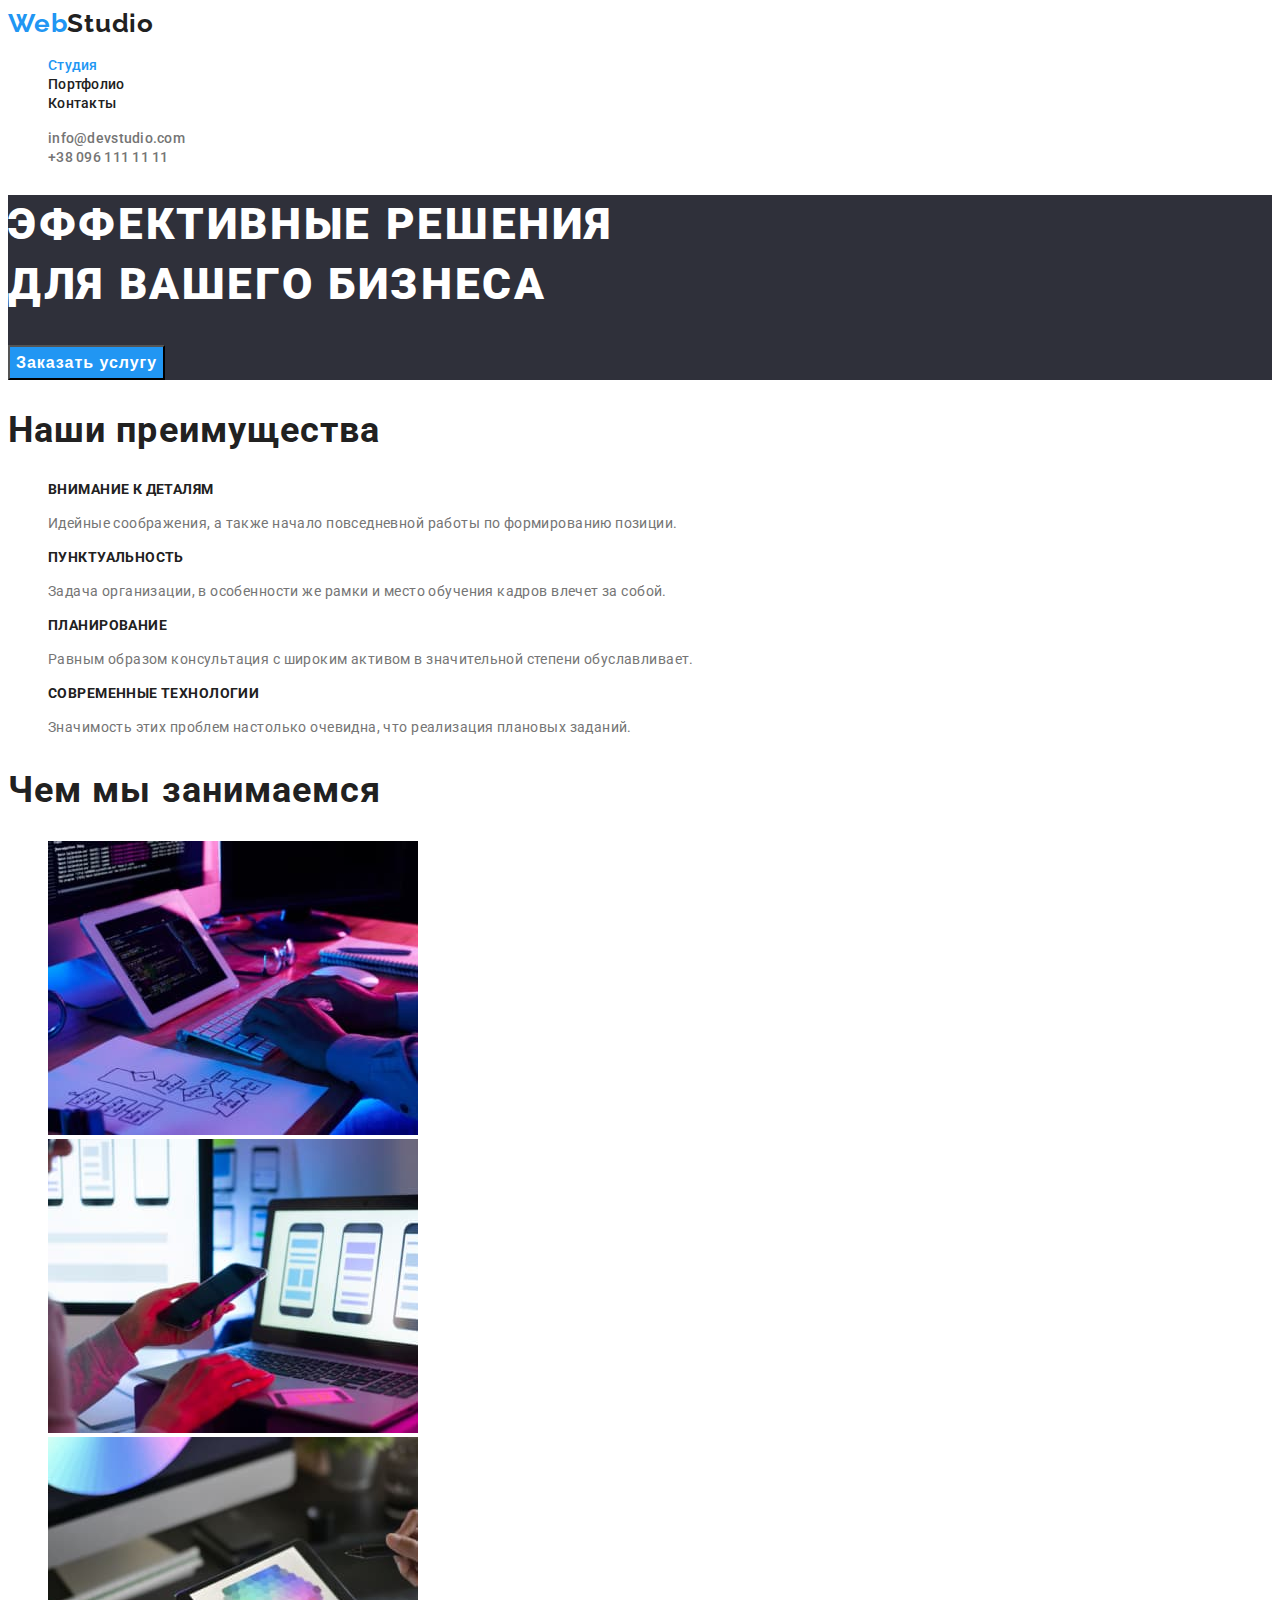
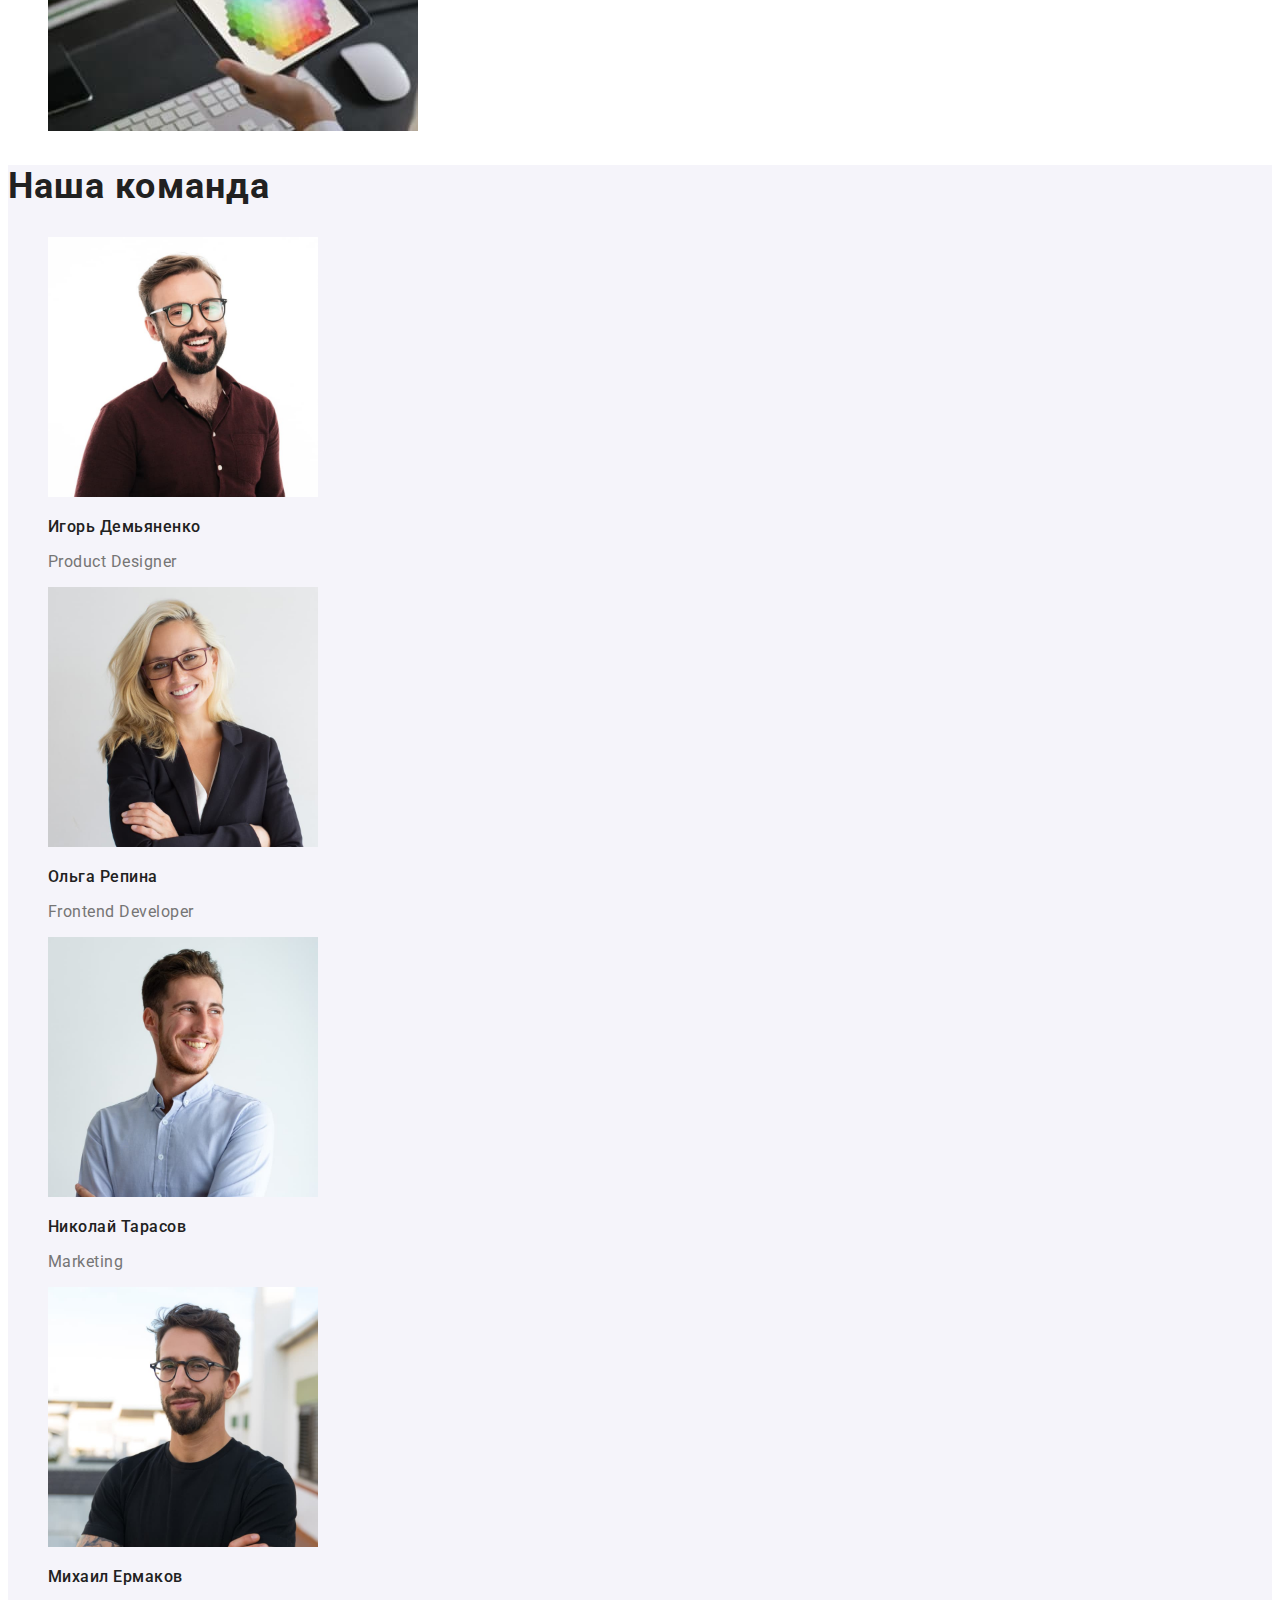
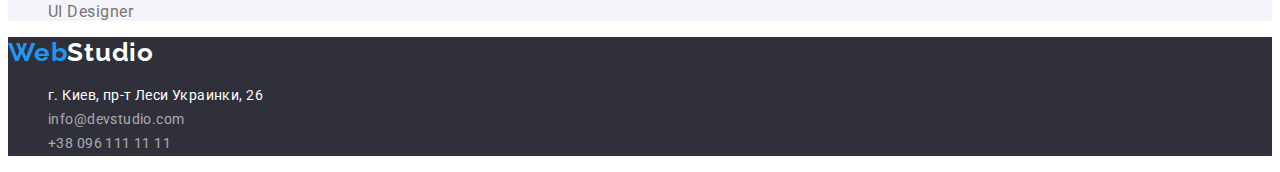
<file: index.html>
<!DOCTYPE html>
<html lang="ru">
  <head>
    <meta charset="UTF-8" />
    <meta http-equiv="X-UA-Compatible" content="IE=edge" />
    <meta name="viewport" content="width=device-width, initial-scale=1.0" />
    <title>Document</title>

    <link
      href="https://fonts.googleapis.com/css2?family=Raleway:wght@700&family=Roboto:wght@400;500;700;900&display=swap"
      rel="stylesheet"
    />
    <link rel="stylesheet" href="./css/styles.css" />
  </head>
  <body>
    <header class="header">
      <a href="" class="header-link"
        >Web<span class="header-logo">Studio</span></a
      >
      <nav>
        <ul class="site-nav">
          <li class="site-nav-item">
            <a href="" class="site-nav-link current">Студия</a>
          </li>
          <li class="site-nav-item">
            <a href="./portfolio.html" class="site-nav-link">Портфолио</a>
          </li>
          <li class="site-nav-item">
            <a href="" class="site-nav-link">Контакты</a>
          </li>
        </ul>
      </nav>
      <ul class="site-contacts">
        <li class="site-contacts-item">
          <a href="mailto:info@devstudio.com" class="site-contacts-link">
            info@devstudio.com</a
          >
        </li>
        <li>
          <a href="tel:+380961111111" class="site-contacts-link"
            >+38 096 111 11 11</a
          >
        </li>
      </ul>
    </header>

    <main>
      <section class="section-banner">
        <h1 class="banner-title">
          Эффективные решения<br />для вашего бизнеса
        </h1>
        <button type="button" class="banner-button">Заказать услугу</button>
      </section>

      <section class="section-benefits">
        <h2 class="section-benefits-title">Наши преимущества</h2>
        <ul class="benefits">
          <li>
            <h3 class="benefits-title">Внимание к деталям</h3>
            <p class="benefits-text">
              Идейные соображения, а также начало повседневной работы по
              формированию позиции.
            </p>
          </li>
          <li>
            <h3 class="benefits-title">Пунктуальность</h3>
            <p class="benefits-text">
              Задача организации, в особенности же рамки и место обучения кадров
              влечет за собой.
            </p>
          </li>
          <li>
            <h3 class="benefits-title">Планирование</h3>
            <p class="benefits-text">
              Равным образом консультация с широким активом в значительной
              степени обуславливает.
            </p>
          </li>
          <li>
            <h3 class="benefits-title">Современные технологии</h3>
            <p class="benefits-text">
              Значимость этих проблем настолько очевидна, что реализация
              плановых заданий.
            </p>
          </li>
        </ul>
      </section>

      <section class="section-works">
        <h2 class="section-works-title">Чем мы занимаемся</h2>
        <ul class="works">
          <li class="works-item">
            <img
              src="./images/imgfirst.jpg"
              alt="разработка сайтов"
              width="370"
              height="294"
            />
          </li>
          <li class="works-item">
            <img
              src="./images/imgsecond.jpg"
              alt="разработка мобильных приложений"
              width="370"
              height="294"
            />
          </li>
          <li class="works-item">
            <img
              src="./images/imgthird.jpg"
              alt="разработка приложений для планшетов"
              width="370"
              height="294"
            />
          </li>
        </ul>
      </section>

      <section class="section-team">
        <h2 class="section-team-title">Наша команда</h2>
        <ul class="team">
          <li class="team-item">
            <img
              src="./images/proddesign.jpg"
              alt="фото продуктового дизайнера"
              width="270"
              height="260"
            />
            <h3 class="team-title">Игорь Демьяненко</h3>
            <p class="team-text">Product Designer</p>
          </li>
          <li>
            <img
              src="./images/frontdev.jpg"
              alt="фото фронтенд разработчика"
              width="270"
              height="260"
            />
            <h3 class="team-title">Ольга Репина</h3>
            <p class="team-text">Frontend Developer</p>
          </li>
          <li>
            <img
              src="./images/marketing.jpg"
              alt="фото маркетинг менеджера"
              width="270"
              height="260"
            />
            <h3 class="team-title">Николай Тарасов</h3>
            <p class="team-text">Marketing</p>
          </li>
          <li>
            <img
              src="./images/uidesigner.jpg"
              alt="фото дизайнера интерфейсов"
              width="270"
              height="260"
            />
            <h3 class="team-title">Михаил Ермаков</h3>
            <p class="team-text">UI Designer</p>
          </li>
        </ul>
      </section>
    </main>

    <footer class="footer">
      <a href="" class="footer-link"
        >Web<span class="footer-logo">Studio</span></a
      >
      <address>
        <ul>
          <li>
            <a href="" class="address">г. Киев, пр-т Леси Украинки, 26</a>
          </li>
          <li>
            <a href="mailto:info@devstudio.com" class="footer-contacts"
              >info@devstudio.com</a
            >
          </li>
          <li>
            <a href="tel:+380961111111" class="footer-contacts"
              >+38 096 111 11 11</a
            >
          </li>
        </ul>
      </address>
    </footer>
  </body>
</html>
</file>
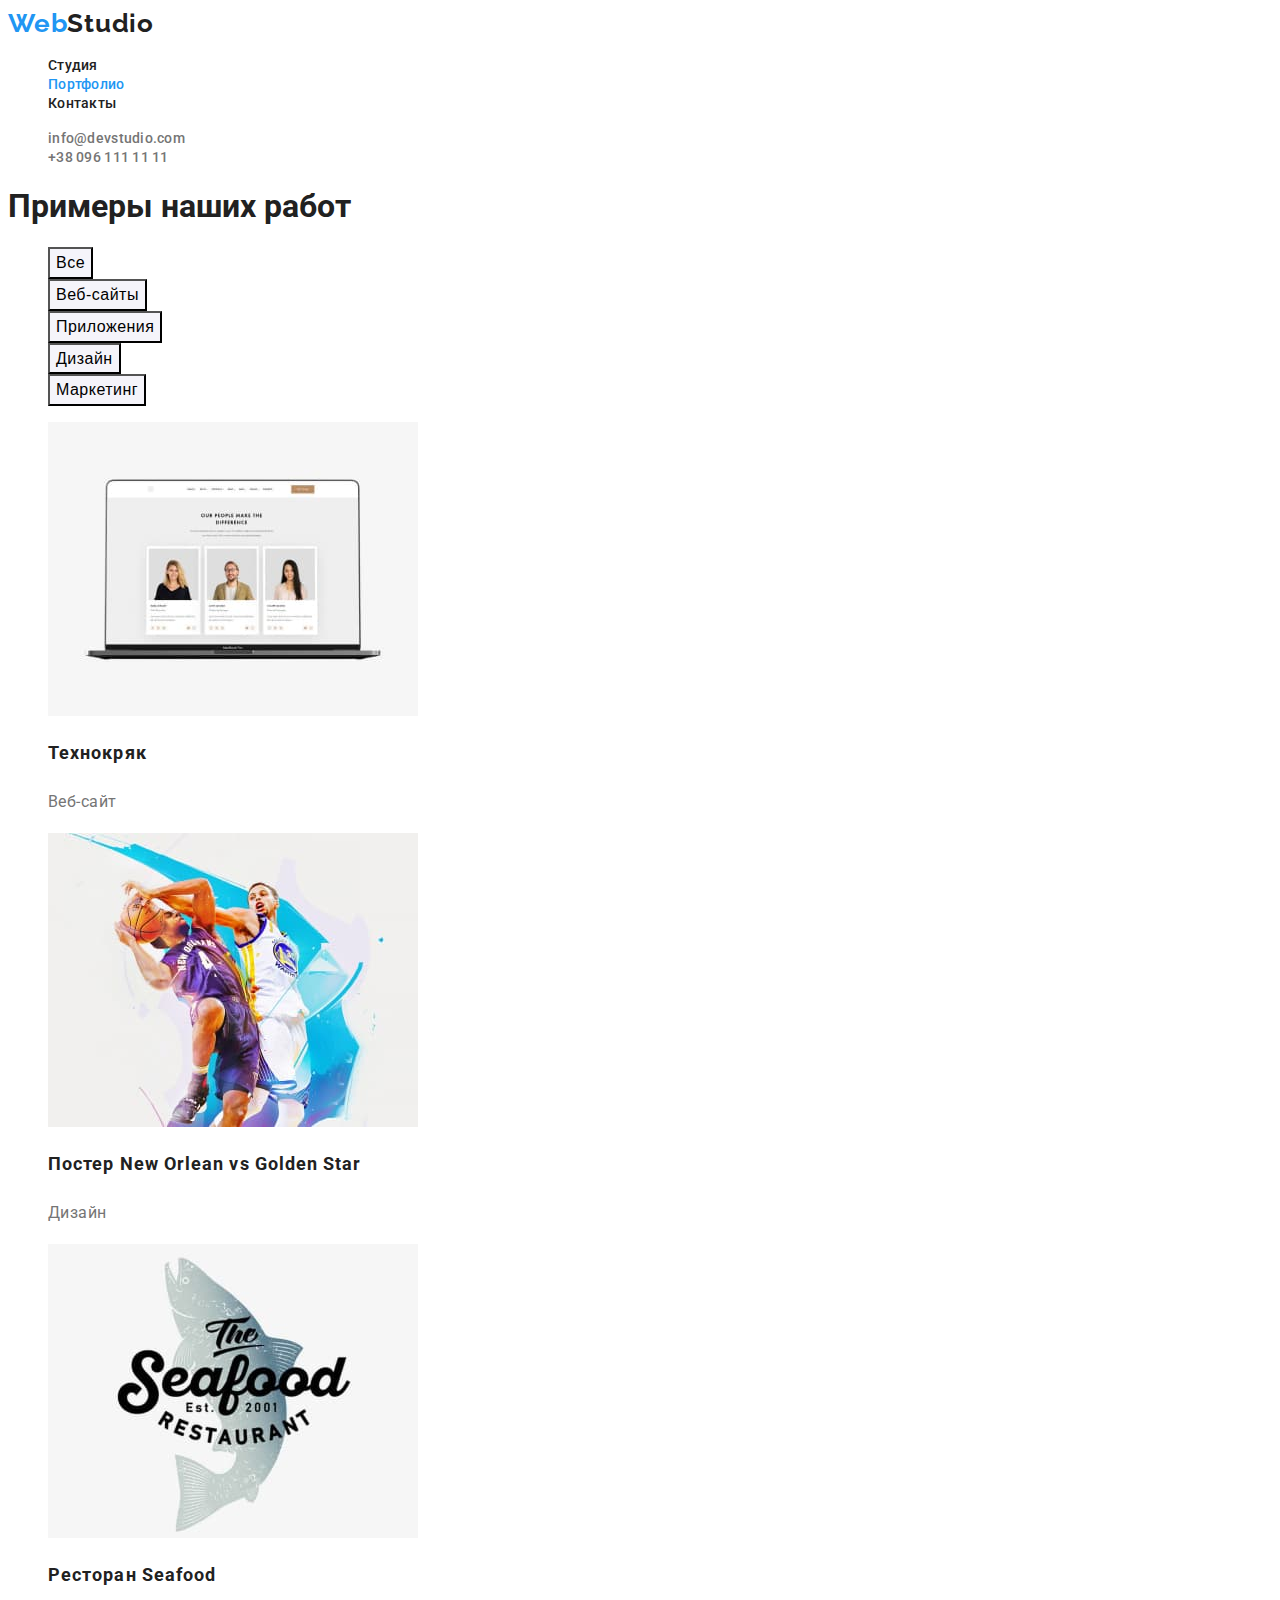
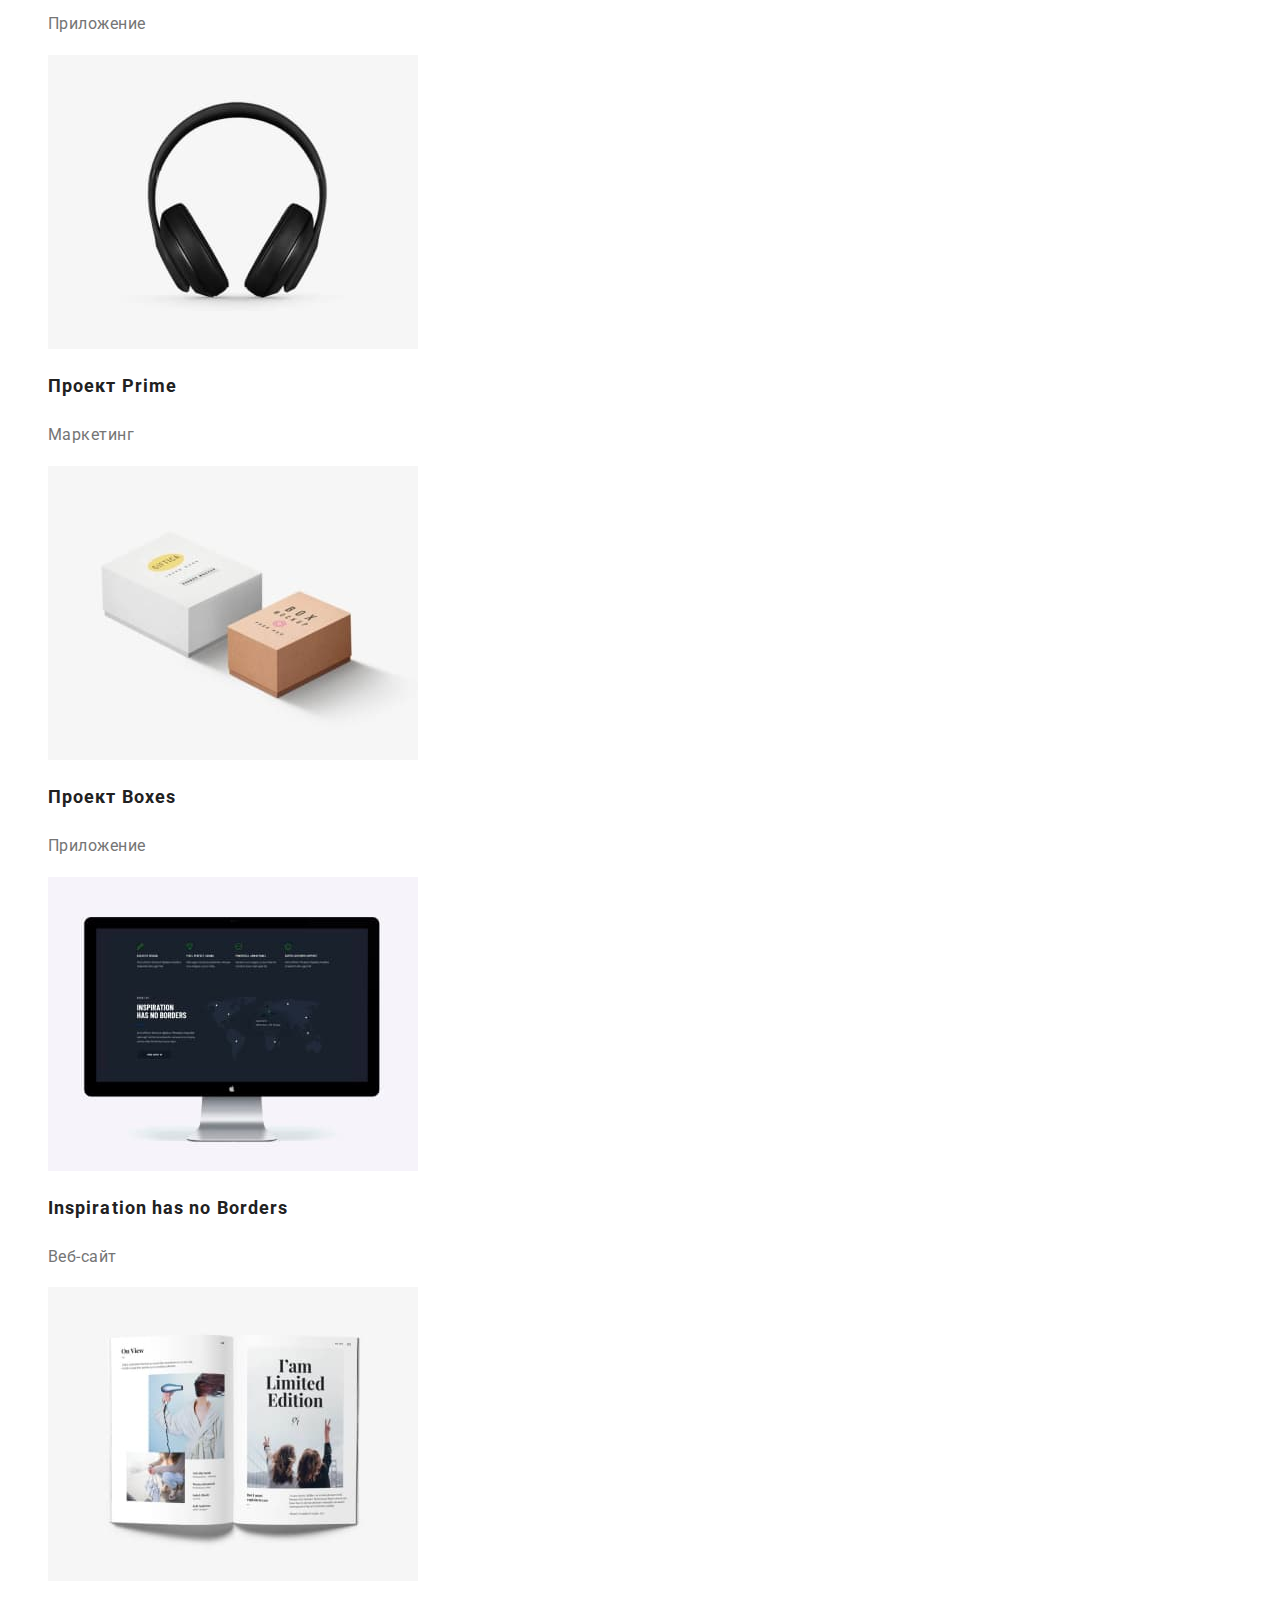
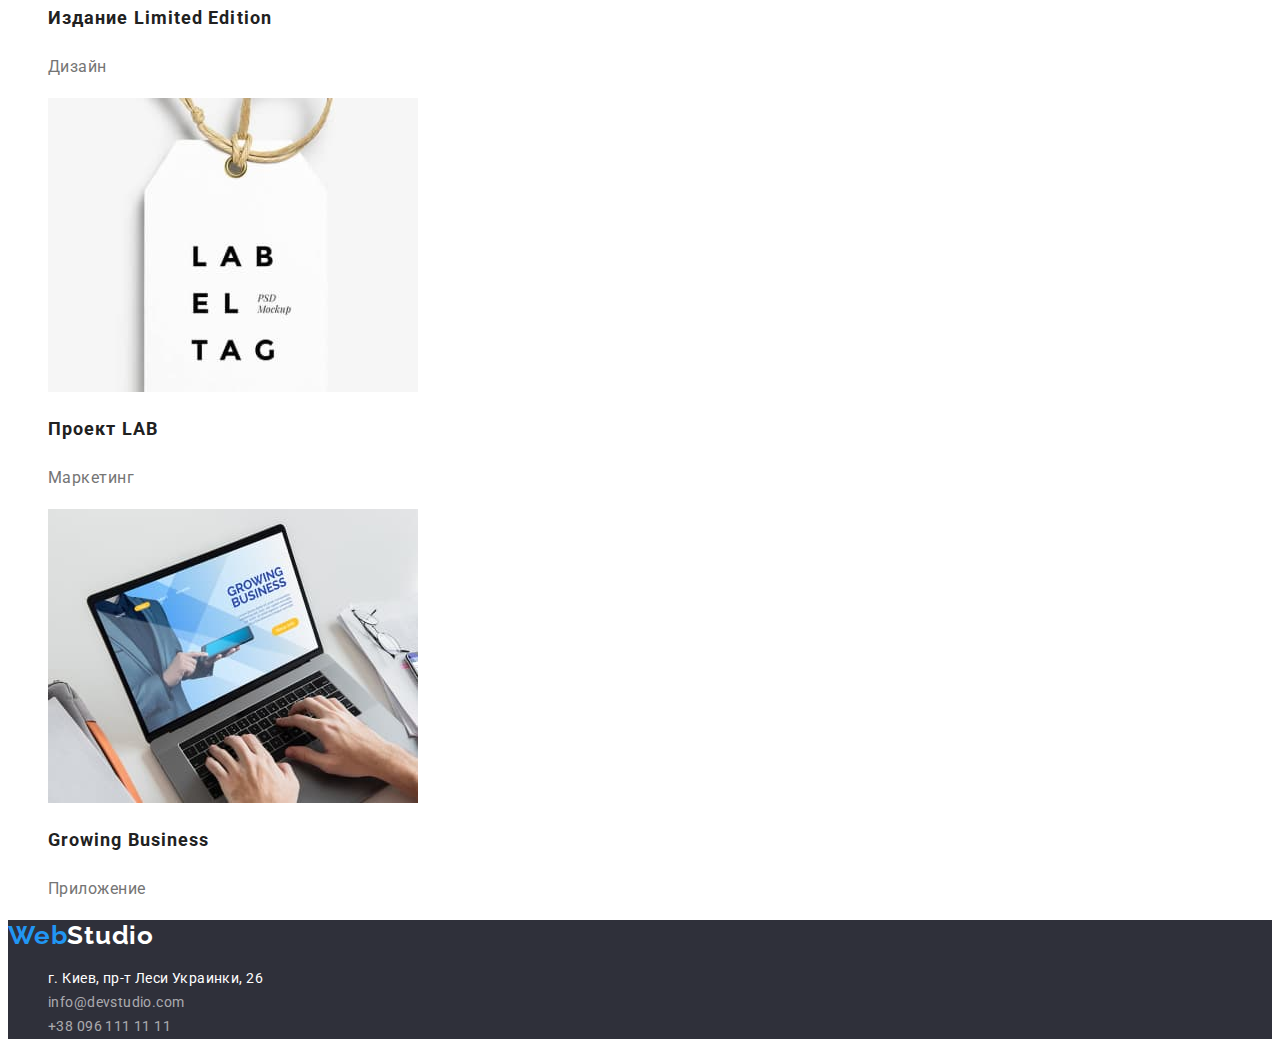
<file: portfolio.html>
<!DOCTYPE html>
<html lang="ru">
  <head>
    <meta charset="UTF-8" />
    <meta http-equiv="X-UA-Compatible" content="IE=edge" />
    <meta name="viewport" content="width=device-width, initial-scale=1.0" />
    <title>Document</title>

    <link
      href="https://fonts.googleapis.com/css2?family=Raleway:wght@700&family=Roboto:wght@400;500;700;900&display=swap"
      rel="stylesheet"
    />
    <link rel="stylesheet" href="./css/styles.css" />
  </head>
  <body>
    <header class="header">
      <a href="" class="header-link"
        >Web<span class="header-logo">Studio</span></a
      >
      <nav>
        <ul class="site-nav">
          <li class="site-nav-item">
            <a href="./index.html" class="site-nav-link">Студия</a>
          </li>
          <li class="site-nav-item">
            <a href="" class="site-nav-link current">Портфолио</a>
          </li>
          <li class="site-nav-item">
            <a href="" class="site-nav-link">Контакты</a>
          </li>
        </ul>
      </nav>
      <ul class="site-contacts">
        <li class="site-contacts-item">
          <a href="mailto:info@devstudio.com" class="site-contacts-link">
            info@devstudio.com</a
          >
        </li>
        <li>
          <a href="tel:+380961111111" class="site-contacts-link"
            >+38 096 111 11 11</a
          >
        </li>
      </ul>
    </header>
    <main>
      <section class="section">
        <h1>Примеры наших работ</h1>
        <ul class="filter">
          <li class="filter-item">
            <button type="button" class="filter-button">Все</button>
          </li>
          <li class="filter-item">
            <button type="button" class="filter-button">Веб-сайты</button>
          </li>
          <li class="filter-item">
            <button type="button" class="filter-button">Приложения</button>
          </li>
          <li class="filter-item">
            <button type="button" class="filter-button">Дизайн</button>
          </li>
          <li class="filter-item">
            <button type="button" class="filter-button">Маркетинг</button>
          </li>
        </ul>

        <ul class="gallery">
          <li class="galery-item">
            <img
              src="./images/techkr.jpg"
              alt="фото веб-сайта"
              width="370"
              height="294"
            />
            <h2 class="gallery-title">Технокряк</h2>
            <p class="gallery-description">Веб-сайт</p>
          </li>
          <li class="galery-item">
            <img
              src="./images/neworlean.jpg"
              alt="пример дизайна сайта"
              width="370"
              height="294"
            />
            <h2 class="gallery-title">Постер New Orlean vs Golden Star</h2>
            <p class="gallery-description">Дизайн</p>
          </li>
          <li class="galery-item">
            <img
              src="./images/seafood.jpg"
              alt="дизайн для ресторна Seafood"
              width="370"
              height="294"
            />
            <h2 class="gallery-title">Ресторан Seafood</h2>
            <p class="gallery-description">Приложение</p>
          </li>
          <li class="galery-item">
            <img
              src="./images/prime.jpg"
              alt="фото наушников"
              width="370"
              height="294"
            />
            <h2 class="gallery-title">Проект Prime</h2>
            <p class="gallery-description">Маркетинг</p>
          </li>
          <li class="galery-item">
            <img
              src="./images/boxes.jpg"
              alt="фото  коробок"
              width="370"
              height="294"
            />
            <h2 class="gallery-title">Проект Boxes</h2>
            <p class="gallery-description">Приложение</p>
          </li>
          <li class="galery-item">
            <img
              src="./images/inspiration.jpg"
              alt="страница веб-сайта"
              width="370"
              height="294"
            />
            <h2 class="gallery-title">Inspiration has no Borders</h2>
            <p class="gallery-description">Веб-сайт</p>
          </li>
          <li class="galery-item">
            <img
              src="./images/publishing.jpg"
              alt="фото страницы книги"
              width="370"
              height="294"
            />
            <h2 class="gallery-title">Издание Limited Edition</h2>
            <p class="gallery-description">Дизайн</p>
          </li>
          <li class="galery-item">
            <img
              src="./images/lab.jpg"
              alt="фото ярлыка"
              width="370"
              height="294"
            />
            <h2 class="gallery-title">Проект LAB</h2>
            <p class="gallery-description">Маркетинг</p>
          </li>
          <li class="galery-item">
            <img
              src="./images/business.jpg"
              alt="фото бизнес сайта"
              width="370"
              height="294"
            />
            <h2 class="gallery-title">Growing Business</h2>
            <p class="gallery-description">Приложение</p>
          </li>
        </ul>
      </section>
    </main>

    <footer class="footer">
      <a href="" class="footer-link"
        >Web<span class="footer-logo">Studio</span></a
      >
      <address>
        <ul>
          <li>
            <a href="" class="address">г. Киев, пр-т Леси Украинки, 26</a>
          </li>
          <li>
            <a href="mailto:info@devstudio.com" class="footer-contacts"
              >info@devstudio.com</a
            >
          </li>
          <li>
            <a href="tel:+380961111111" class="footer-contacts"
              >+38 096 111 11 11</a
            >
          </li>
        </ul>
      </address>
    </footer>
  </body>
</html>
</file>
<file: css/styles.css>
/*
цвет основного текста #212121
белый #ffffff
акцент #2196f3
вторичный цвет текста #757575
цвет фона: #2f303a
вторичный цвет фона #f5f4fa
цвет текста контактов rgba(255, 255, 255, 0.6);
*/

:root {
  --primary-text-color: #212121;
  --second-text-color: #757575;
  --third-text-color: rgba(255, 255, 255, 0.6);
  --primary-white-color: #ffffff;
  --accent-color: #2196f3;
  --first-background-color: #2f303a;
  --second-background-color: #f5f4fa;
}

body {
  font-family: Roboto, sans-serif;
  color: var(--primary-text-color);
}

a {
  text-decoration: none;
}

ul {
  list-style: none;
}

/*Header*/

.header {
  background-color: var(--primary-white-color);
}
.header-link,
.footer-link {
  font-family: Raleway;
  font-weight: 700;
  font-size: 26px;
  line-height: 1.19;
  letter-spacing: 0.03em;

  color: var(--accent-color);
}
.header-logo {
  color: var(--primary-text-color);
}

.site-nav-link {
  font-weight: 500;
  font-size: 14px;
  line-height: 1.14;
  letter-spacing: 0.02em;

  color: var(--primary-text-color);
}

.site-nav-link:hover,
.site-nav-link:focus {
  color: var(--accent-color);
}

.current {
  color: var(--accent-color);
}

.site-contacts-link {
  font-weight: 500;
  font-size: 14px;
  line-height: 1.14;
  letter-spacing: 0.02em;

  color: var(--second-text-color);
}

.site-contacts-link:hover,
.site-contacts-link:focus {
  color: var(--accent-color);
}

/* main section*/

.section-banner {
  background-color: var(--first-background-color);
}

.banner-title {
  font-weight: 900;
  font-size: 44px;
  line-height: 1.36;
  letter-spacing: 0.06em;
  text-transform: uppercase;

  color: var(--primary-white-color);
}

.banner-button {
  cursor: pointer;

  font-weight: 700;
  font-size: 16px;
  line-height: 1.87;
  letter-spacing: 0.06em;

  background-color: var(--accent-color);
  color: var(--primary-white-color);
}

.section-benefits-title {
  font-weight: 700;
  font-size: 36px;
  line-height: 1.16;
  letter-spacing: 0.03em;
}

.benefits-title {
  font-weight: 700;
  font-size: 14px;
  line-height: 1.14;
  letter-spacing: 0.03em;
  text-transform: uppercase;
}

.benefits-text {
  font-size: 14px;
  line-height: 1.71;
  letter-spacing: 0.03em;

  color: var(--second-text-color);
}

/*works*/
.section-works-title {
  font-weight: 700;
  font-size: 36px;
  line-height: 1.17;
  letter-spacing: 0.03em;
}

/*team*/

.section-team {
  background-color: var(--second-background-color);
}

.section-team-title {
  font-weight: 700;
  font-size: 36px;
  line-height: 1.17;
  letter-spacing: 0.03em;
}
.team-title {
  font-weight: 500;
  font-size: 16px;
  line-height: 1.19;
  letter-spacing: 0.03em;
}

.team-text {
  font-size: 16px;
  line-height: 1.19;
  letter-spacing: 0.03em;

  color: var(--second-text-color);
}

.footer {
  background-color: var(--first-background-color);
}

.footer-logo {
  color: var(--primary-white-color);
}

.address {
  font-style: normal;
  font-size: 14px;
  line-height: 1.71;
  letter-spacing: 0.03em;

  color: var(--primary-white-color);
}

.footer-contacts {
  font-style: normal;
  font-size: 14px;
  line-height: 1.71;
  letter-spacing: 0.03em;

  color: var(--third-text-color);
}

.footer-contacts:hover,
.footer-contacts:focus {
  color: var(--accent-color);
}

/*Portfolio buttons*/

.filter-button {
  cursor: pointer;

  font-weight: 500;
  font-size: 16px;
  line-height: 1.62;
  letter-spacing: 0.03em;

  background-color: var(--second-background-color);
}

.filter-button:hover,
.filter-button:focus {
  background-color: var(--accent-color);
  color: var(--primary-white-color);
}
.gallery-title {
  font-weight: 700;
  font-size: 18px;
  line-height: 2;
  letter-spacing: 0.06em;
}

.gallery-description {
  font-size: 16px;
  line-height: 1.87;
  letter-spacing: 0.03em;

  color: var(--second-text-color);
}
</file>
